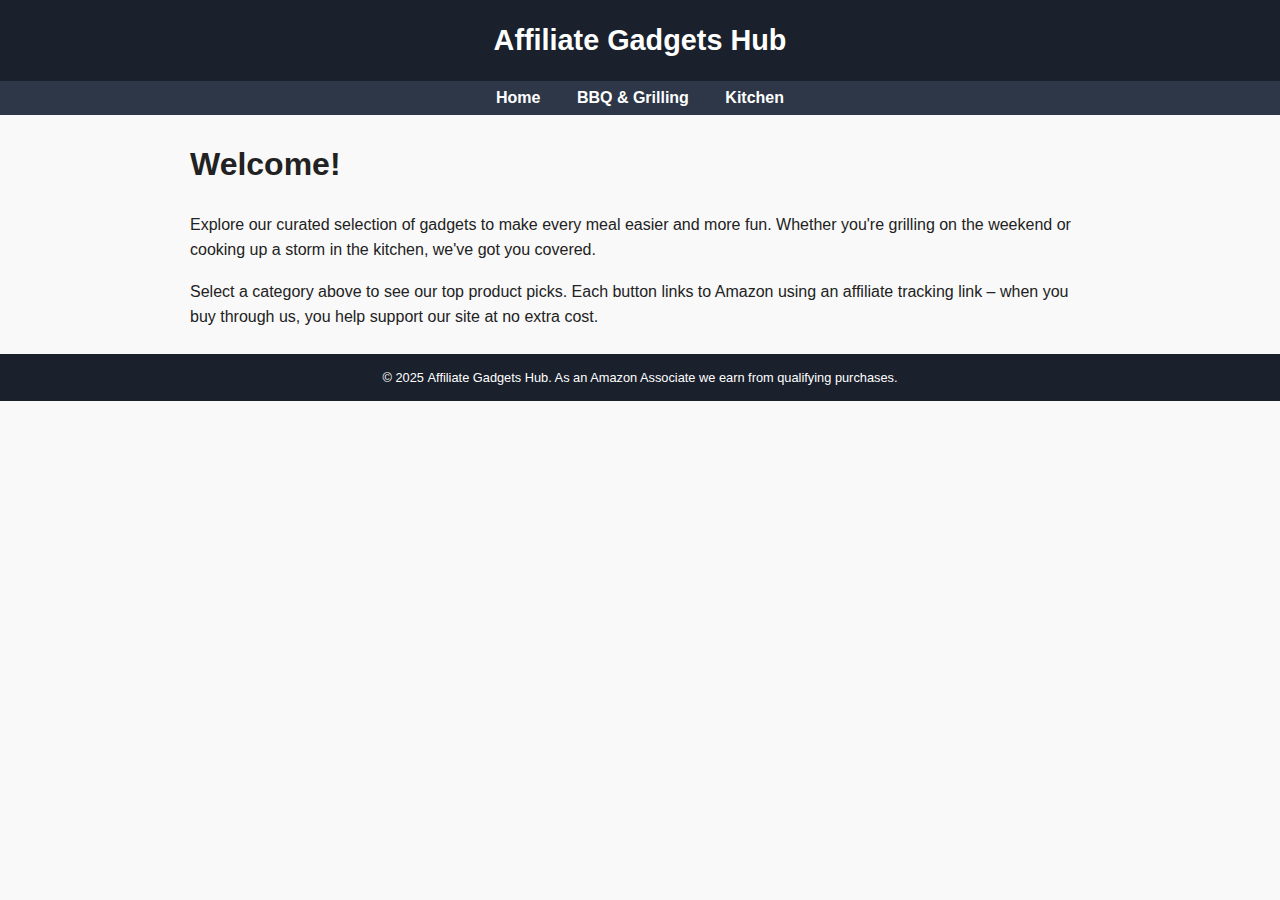
<file: index.html>
<!DOCTYPE html>
<html lang="en">
<head>
  <meta charset="utf-8">
  <meta name="viewport" content="width=device-width, initial-scale=1.0">
  <title>Affiliate Gadgets Hub</title>
  <link rel="stylesheet" href="style.css">
  <link rel="manifest" href="manifest.json">
</head>
<body>
  <header>
    Affiliate&nbsp;Gadgets&nbsp;Hub
  </header>
  <nav>
    <a href="index.html">Home</a>
    <a href="bbq.html">BBQ &amp;&nbsp;Grilling</a>
    <a href="kitchen.html">Kitchen</a>
  </nav>
  <section class="intro">
    <h1>Welcome!</h1>
    <p>Explore our curated selection of gadgets to make every meal easier and more fun. Whether you're grilling on the weekend or cooking up a storm in the kitchen, we've got you covered.</p>
    <p>Select a category above to see our top product picks. Each button links to Amazon using an affiliate tracking link – when you buy through us, you help support our site at no extra cost.</p>
  </section>
  <footer>
    &copy; 2025&nbsp;Affiliate Gadgets Hub. As an Amazon Associate we earn from qualifying purchases.
  </footer>
  <script src="app.js"></script>
</body>
</html>
</file>
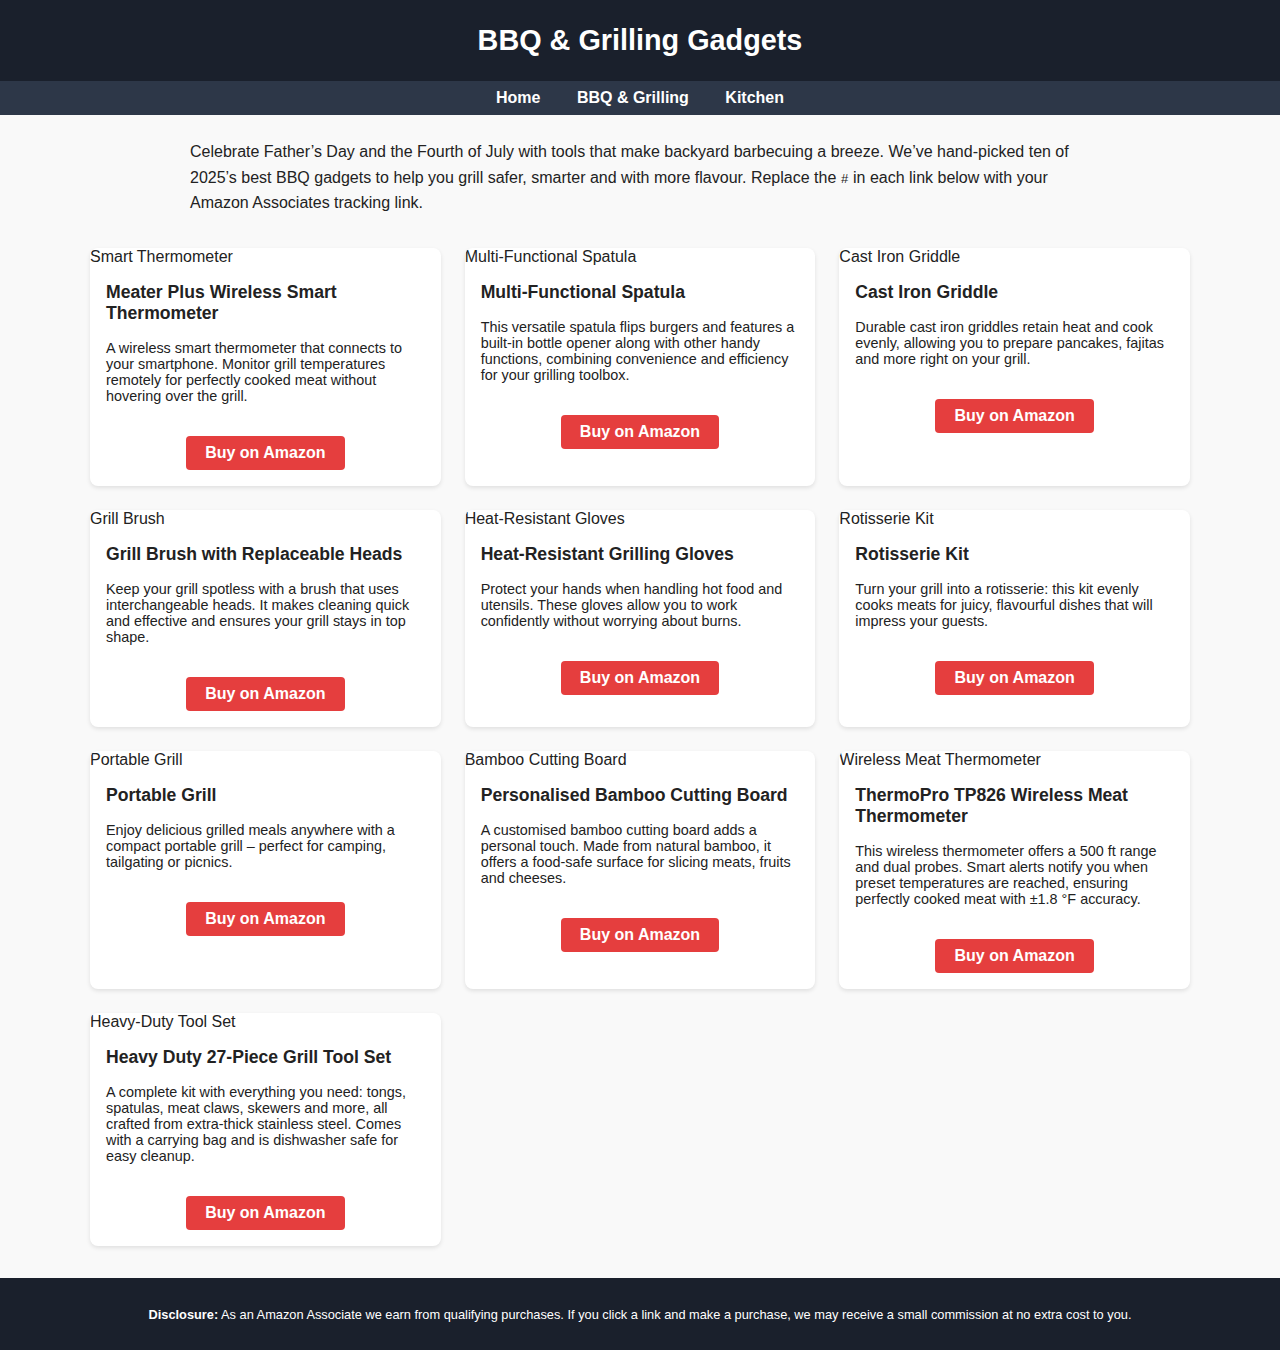
<file: bbq.html>
<!DOCTYPE html>
<html lang="en">
<head>
  <meta charset="utf-8">
  <meta name="viewport" content="width=device-width, initial-scale=1.0">
  <title>BBQ &amp; Grilling Gadgets</title>
  <link rel="stylesheet" href="style.css">
</head>
<body>
  <header>
    BBQ&nbsp;&amp;&nbsp;Grilling Gadgets
  </header>
  <nav>
    <a href="index.html">Home</a>
    <a href="bbq.html">BBQ &amp;&nbsp;Grilling</a>
    <a href="kitchen.html">Kitchen</a>
  </nav>
  <section class="intro">
    <p>Celebrate Father’s Day and the Fourth of July with tools that make backyard barbecuing a breeze. We’ve hand‑picked ten of 2025’s best BBQ gadgets to help you grill safer, smarter and with more flavour. Replace the <code>#</code> in each link below with your Amazon Associates tracking link.</p>
  </section>
  <div class="products">
    <!-- Product 1 -->
    <div class="product">
      <div class="product-image">Smart Thermometer</div>
      <div class="product-content">
        <div class="product-title">Meater Plus Wireless Smart Thermometer</div>
        <div class="product-desc">A wireless smart thermometer that connects to your smartphone. Monitor grill temperatures remotely for perfectly cooked meat without hovering over the grill.</div>
        <div class="cta"><a href="#">Buy on Amazon</a></div>
      </div>
    </div>
    <!-- Product 2 -->
    <div class="product">
      <div class="product-image">Multi‑Functional Spatula</div>
      <div class="product-content">
        <div class="product-title">Multi‑Functional Spatula</div>
        <div class="product-desc">This versatile spatula flips burgers and features a built‑in bottle opener along with other handy functions, combining convenience and efficiency for your grilling toolbox.</div>
        <div class="cta"><a href="#">Buy on Amazon</a></div>
      </div>
    </div>
    <!-- Product 3 -->
    <div class="product">
      <div class="product-image">Cast Iron Griddle</div>
      <div class="product-content">
        <div class="product-title">Cast Iron Griddle</div>
        <div class="product-desc">Durable cast iron griddles retain heat and cook evenly, allowing you to prepare pancakes, fajitas and more right on your grill.</div>
        <div class="cta"><a href="#">Buy on Amazon</a></div>
      </div>
    </div>
    <!-- Product 4 -->
    <div class="product">
      <div class="product-image">Grill Brush</div>
      <div class="product-content">
        <div class="product-title">Grill Brush with Replaceable Heads</div>
        <div class="product-desc">Keep your grill spotless with a brush that uses interchangeable heads. It makes cleaning quick and effective and ensures your grill stays in top shape.</div>
        <div class="cta"><a href="#">Buy on Amazon</a></div>
      </div>
    </div>
    <!-- Product 5 -->
    <div class="product">
      <div class="product-image">Heat‑Resistant Gloves</div>
      <div class="product-content">
        <div class="product-title">Heat‑Resistant Grilling Gloves</div>
        <div class="product-desc">Protect your hands when handling hot food and utensils. These gloves allow you to work confidently without worrying about burns.</div>
        <div class="cta"><a href="#">Buy on Amazon</a></div>
      </div>
    </div>
    <!-- Product 6 -->
    <div class="product">
      <div class="product-image">Rotisserie Kit</div>
      <div class="product-content">
        <div class="product-title">Rotisserie Kit</div>
        <div class="product-desc">Turn your grill into a rotisserie: this kit evenly cooks meats for juicy, flavourful dishes that will impress your guests.</div>
        <div class="cta"><a href="#">Buy on Amazon</a></div>
      </div>
    </div>
    <!-- Product 7 -->
    <div class="product">
      <div class="product-image">Portable Grill</div>
      <div class="product-content">
        <div class="product-title">Portable Grill</div>
        <div class="product-desc">Enjoy delicious grilled meals anywhere with a compact portable grill – perfect for camping, tailgating or picnics.</div>
        <div class="cta"><a href="#">Buy on Amazon</a></div>
      </div>
    </div>
    <!-- Product 8 -->
    <div class="product">
      <div class="product-image">Bamboo Cutting Board</div>
      <div class="product-content">
        <div class="product-title">Personalised Bamboo Cutting Board</div>
        <div class="product-desc">A customised bamboo cutting board adds a personal touch. Made from natural bamboo, it offers a food‑safe surface for slicing meats, fruits and cheeses.</div>
        <div class="cta"><a href="#">Buy on Amazon</a></div>
      </div>
    </div>
    <!-- Product 9 -->
    <div class="product">
      <div class="product-image">Wireless Meat Thermometer</div>
      <div class="product-content">
        <div class="product-title">ThermoPro TP826 Wireless Meat Thermometer</div>
        <div class="product-desc">This wireless thermometer offers a 500&nbsp;ft range and dual probes. Smart alerts notify you when preset temperatures are reached, ensuring perfectly cooked meat with ±1.8&nbsp;°F accuracy.</div>
        <div class="cta"><a href="#">Buy on Amazon</a></div>
      </div>
    </div>
    <!-- Product 10 -->
    <div class="product">
      <div class="product-image">Heavy‑Duty Tool Set</div>
      <div class="product-content">
        <div class="product-title">Heavy Duty 27‑Piece Grill Tool Set</div>
        <div class="product-desc">A complete kit with everything you need: tongs, spatulas, meat claws, skewers and more, all crafted from extra‑thick stainless steel. Comes with a carrying bag and is dishwasher safe for easy cleanup.</div>
        <div class="cta"><a href="#">Buy on Amazon</a></div>
      </div>
    </div>
  </div>
  <footer>
    <p><strong>Disclosure:</strong> As an Amazon Associate we earn from qualifying purchases. If you click a link and make a purchase, we may receive a small commission at no extra cost to you.</p>
  </footer>
  <script src="app.js"></script>
</body>
</html>
</file>
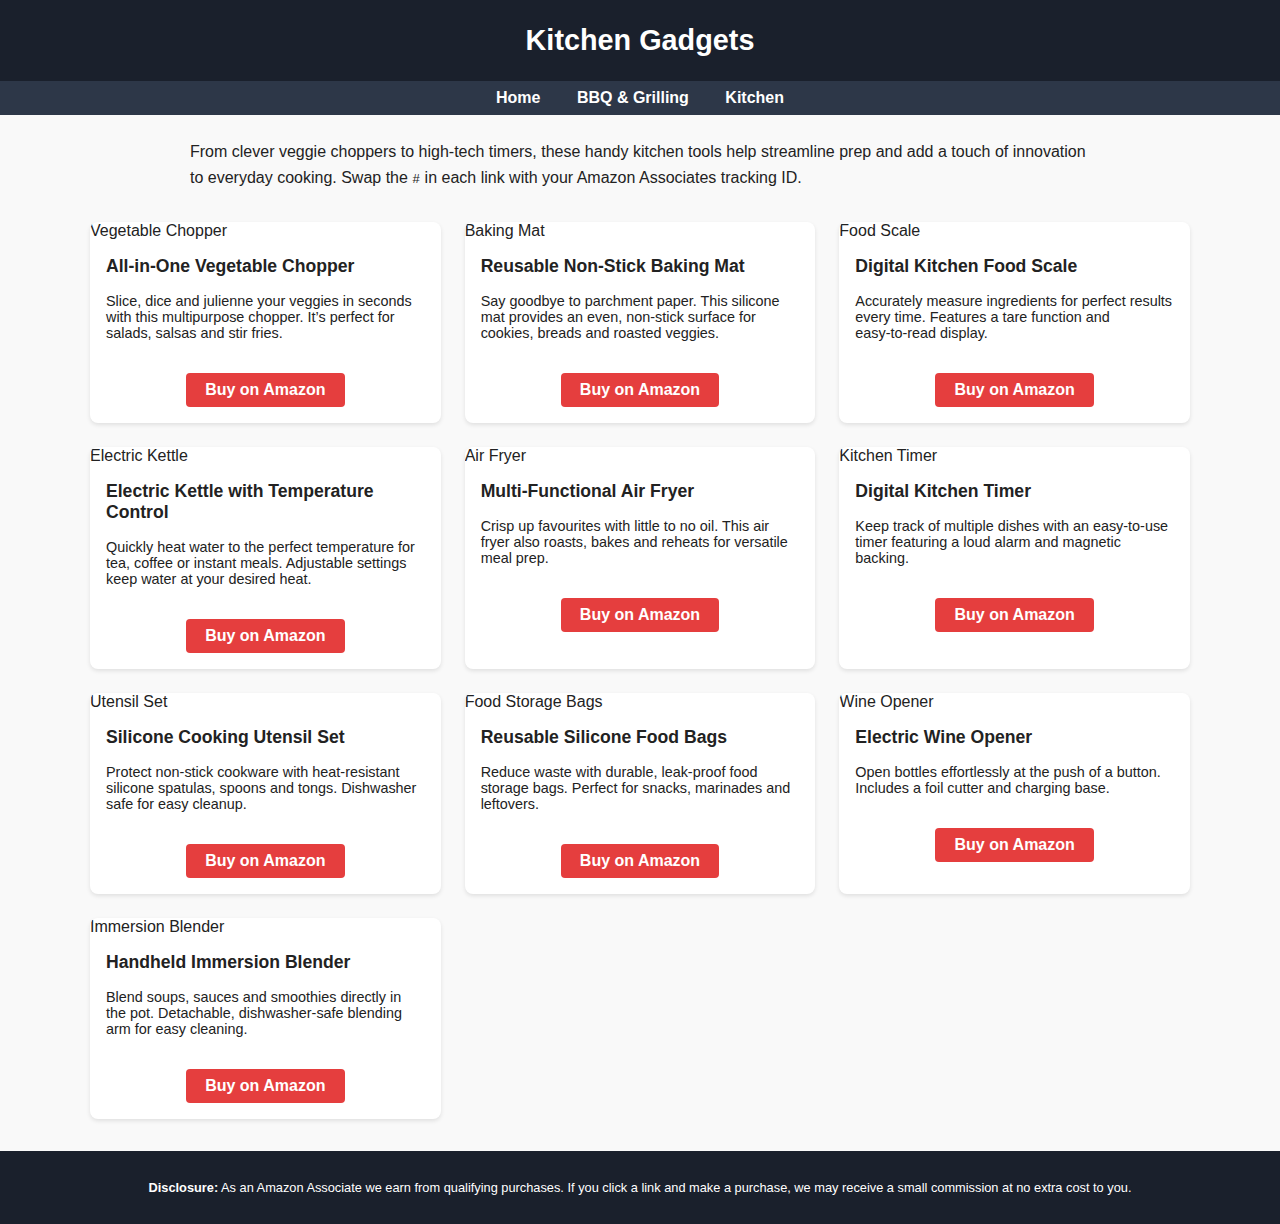
<file: kitchen.html>
<!DOCTYPE html>
<html lang="en">
<head>
  <meta charset="utf-8">
  <meta name="viewport" content="width=device-width, initial-scale=1.0">
  <title>Kitchen Gadgets</title>
  <link rel="stylesheet" href="style.css">
</head>
<body>
  <header>
    Kitchen&nbsp;Gadgets
  </header>
  <nav>
    <a href="index.html">Home</a>
    <a href="bbq.html">BBQ &amp;&nbsp;Grilling</a>
    <a href="kitchen.html">Kitchen</a>
  </nav>
  <section class="intro">
    <p>From clever veggie choppers to high‑tech timers, these handy kitchen tools help streamline prep and add a touch of innovation to everyday cooking. Swap the <code>#</code> in each link with your Amazon Associates tracking ID.</p>
  </section>
  <div class="products">
    <!-- Kitchen Product 1 -->
    <div class="product">
      <div class="product-image">Vegetable Chopper</div>
      <div class="product-content">
        <div class="product-title">All‑in‑One Vegetable Chopper</div>
        <div class="product-desc">Slice, dice and julienne your veggies in seconds with this multipurpose chopper. It’s perfect for salads, salsas and stir fries.</div>
        <div class="cta"><a href="#">Buy on Amazon</a></div>
      </div>
    </div>
    <!-- Kitchen Product 2 -->
    <div class="product">
      <div class="product-image">Baking Mat</div>
      <div class="product-content">
        <div class="product-title">Reusable Non‑Stick Baking Mat</div>
        <div class="product-desc">Say goodbye to parchment paper. This silicone mat provides an even, non‑stick surface for cookies, breads and roasted veggies.</div>
        <div class="cta"><a href="#">Buy on Amazon</a></div>
      </div>
    </div>
    <!-- Kitchen Product 3 -->
    <div class="product">
      <div class="product-image">Food Scale</div>
      <div class="product-content">
        <div class="product-title">Digital Kitchen Food Scale</div>
        <div class="product-desc">Accurately measure ingredients for perfect results every time. Features a tare function and easy‑to‑read display.</div>
        <div class="cta"><a href="#">Buy on Amazon</a></div>
      </div>
    </div>
    <!-- Kitchen Product 4 -->
    <div class="product">
      <div class="product-image">Electric Kettle</div>
      <div class="product-content">
        <div class="product-title">Electric Kettle with Temperature Control</div>
        <div class="product-desc">Quickly heat water to the perfect temperature for tea, coffee or instant meals. Adjustable settings keep water at your desired heat.</div>
        <div class="cta"><a href="#">Buy on Amazon</a></div>
      </div>
    </div>
    <!-- Kitchen Product 5 -->
    <div class="product">
      <div class="product-image">Air Fryer</div>
      <div class="product-content">
        <div class="product-title">Multi‑Functional Air Fryer</div>
        <div class="product-desc">Crisp up favourites with little to no oil. This air fryer also roasts, bakes and reheats for versatile meal prep.</div>
        <div class="cta"><a href="#">Buy on Amazon</a></div>
      </div>
    </div>
    <!-- Kitchen Product 6 -->
    <div class="product">
      <div class="product-image">Kitchen Timer</div>
      <div class="product-content">
        <div class="product-title">Digital Kitchen Timer</div>
        <div class="product-desc">Keep track of multiple dishes with an easy‑to‑use timer featuring a loud alarm and magnetic backing.</div>
        <div class="cta"><a href="#">Buy on Amazon</a></div>
      </div>
    </div>
    <!-- Kitchen Product 7 -->
    <div class="product">
      <div class="product-image">Utensil Set</div>
      <div class="product-content">
        <div class="product-title">Silicone Cooking Utensil Set</div>
        <div class="product-desc">Protect non‑stick cookware with heat‑resistant silicone spatulas, spoons and tongs. Dishwasher safe for easy cleanup.</div>
        <div class="cta"><a href="#">Buy on Amazon</a></div>
      </div>
    </div>
    <!-- Kitchen Product 8 -->
    <div class="product">
      <div class="product-image">Food Storage Bags</div>
      <div class="product-content">
        <div class="product-title">Reusable Silicone Food Bags</div>
        <div class="product-desc">Reduce waste with durable, leak‑proof food storage bags. Perfect for snacks, marinades and leftovers.</div>
        <div class="cta"><a href="#">Buy on Amazon</a></div>
      </div>
    </div>
    <!-- Kitchen Product 9 -->
    <div class="product">
      <div class="product-image">Wine Opener</div>
      <div class="product-content">
        <div class="product-title">Electric Wine Opener</div>
        <div class="product-desc">Open bottles effortlessly at the push of a button. Includes a foil cutter and charging base.</div>
        <div class="cta"><a href="#">Buy on Amazon</a></div>
      </div>
    </div>
    <!-- Kitchen Product 10 -->
    <div class="product">
      <div class="product-image">Immersion Blender</div>
      <div class="product-content">
        <div class="product-title">Handheld Immersion Blender</div>
        <div class="product-desc">Blend soups, sauces and smoothies directly in the pot. Detachable, dishwasher‑safe blending arm for easy cleaning.</div>
        <div class="cta"><a href="#">Buy on Amazon</a></div>
      </div>
    </div>
  </div>
  <footer>
    <p><strong>Disclosure:</strong> As an Amazon Associate we earn from qualifying purchases. If you click a link and make a purchase, we may receive a small commission at no extra cost to you.</p>
  </footer>
  <script src="app.js"></script>
</body>
</html>
</file>
<file: style.css>
/* Base styles for the affiliate gadgets website */
body {
  margin: 0;
  font-family: Arial, Helvetica, sans-serif;
  background: #f9f9f9;
  color: #222;
}
header {
  background: #1a202c;
  color: #fff;
  padding: 1.5rem 1rem;
  text-align: center;
  font-size: 1.8rem;
  font-weight: bold;
}
nav {
  background: #2d3748;
  padding: 0.5rem 1rem;
  text-align: center;
}
nav a {
  color: #fff;
  margin: 0 1rem;
  text-decoration: none;
  font-weight: 600;
}
nav a:hover {
  text-decoration: underline;
}
.intro {
  max-width: 900px;
  margin: 1.5rem auto;
  padding: 0 1rem;
  line-height: 1.6;
}
.products {
  display: grid;
  grid-template-columns: repeat(auto-fit, minmax(280px, 1fr));
  gap: 1.5rem;
  max-width: 1100px;
  margin: 2rem auto;
  padding: 0 1rem;
}
.product {
  background: #fff;
  border-radius: 8px;
  box-shadow: 0 2px 4px rgba(0,0,0,0.1);
  display: flex;
  flex-direction: column;
  overflow: hidden;
}
.product-title {
  font-size: 1.1rem;
  font-weight: bold;
  margin: 1rem;
}
.product-desc {
  margin: 0 1rem 1rem;
  font-size: 0.9rem;
}
.cta {
  margin-top: auto;
  padding: 1rem;
  text-align: center;
}
.cta a {
  display: inline-block;
  background: #e53e3e;
  color: #fff;
  padding: 0.5rem 1.2rem;
  border-radius: 4px;
  text-decoration: none;
  font-weight: bold;
  transition: background 0.2s ease;
}
.cta a:hover {
  background: #c53030;
}
footer {
  background: #1a202c;
  color: #fff;
  text-align: center;
  padding: 1rem;
  font-size: 0.8rem;
}
</file>
